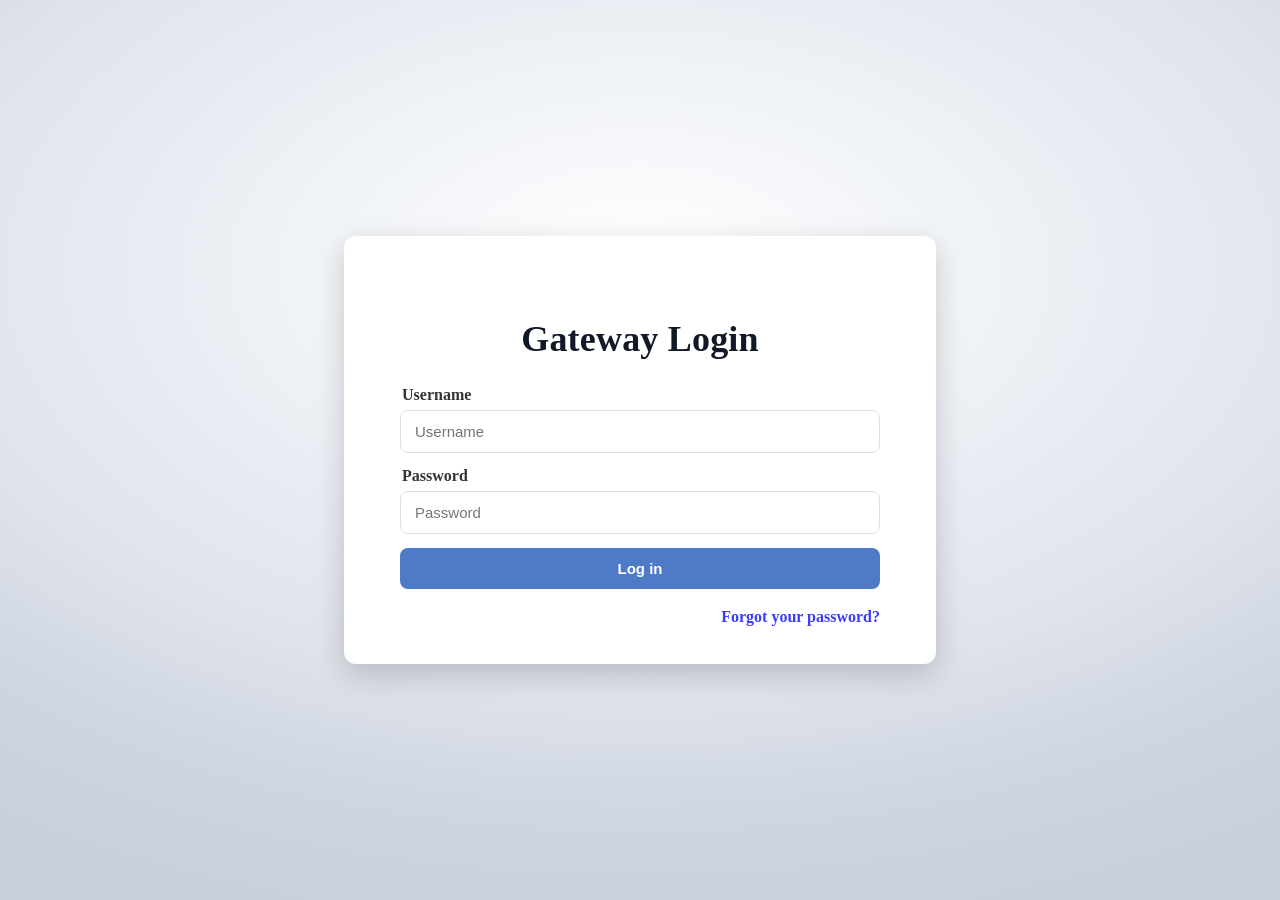
<file: Main Application/static/login.html>
<!DOCTYPE html>
<html lang="en">
  <head>
    <meta charset="UTF-8" />
    <title>Gateway Login</title>
    <meta name="viewport" content="width=device-width, initial-scale=1.0" />
    <style>
      :root {
        --panel-bg: #ffffff;
        --panel-radius: 12px;
        --panel-shadow: 0 10px 30px rgba(0, 0, 0, 0.18);
        --input-border: #dcdfe4;
        --input-bg: #fff;
        --text: #1f2937;
        --muted: #6b7280;
        --primary: #4e7ac7; /* Subtle blue login button */
        --primary-hover: #436da8;
        --accent: #6c63ff; /* secondary action (Forgot) */
        --accent-hover: #5a52ff;
        --danger: #e11d48;
        --focus: #80a7ff66;
      }
      /* Background similar to Grafana login (soft vignette + diagonal blend) */
      html,
      body {
        height: 100%;
      }
      body {
        margin: 0;
        font-family: Frutiger;
        color: var(--text);
        display: flex;
        align-items: center;
        justify-content: center;
        background: radial-gradient(
            1200px 700px at 50% 30%,
            #ffffff 0%,
            #e9edf3 40%,
            #dfe3ea 60%,
            #cfd6e2 78%,
            #c7cedc 100%
          ),
          linear-gradient(135deg, #f5f7fb 0%, #6ec522 40%, #dbe2ee 100%);
        background-attachment: fixed;
      }
      /* Login card */
      .login-box {
        width: min(480px, 92vw);
        background: var(--panel-bg);
        padding: 10px 56px;
        border-radius: var(--panel-radius);
        box-shadow: var(--panel-shadow);
        text-align: center;
      }
      /* Branding/logo slot (use image above form) */
      .brand {
        margin-bottom: -3%;
        overflow: hidden;
      }
      .brand img {
        height: 20vh;
        width: auto;
        object-fit: contain;
        display: block;
        margin: -10px auto auto auto;
      }
      h2 {
        margin: 0 0 26px 0;
        font-size: 36px;
        font-weight: 700;
        color: #111827;
        letter-spacing: 0.2px;
      }
      .field {
        text-align: left;
        margin: 10px 0 14px 0;
      }
      .field label {
        display: block;
        font-size: 16px;
        color: rgba(0, 0, 0, 0.795);
        margin: 0 0 6px 2px;
        font-weight: 900;
      }
      input {
        width: 100%;
        padding: 12px 14px;
        border: 1px solid var(--input-border);
        background: var(--input-bg);
        border-radius: 8px;
        font-size: 15px;
        outline: none;
        transition: border-color 0.15s ease, box-shadow 0.15s ease;
        box-sizing: border-box; /* Crucial for consistent width */
      }
      input:focus {
        border-color: var(--primary);
        box-shadow: 0 0 0 4px var(--focus);
      }
      .actions {
        margin-top: 12px;
      }
      button {
        width: 100%;
        padding: 12px 16px;
        border: 0;
        border-radius: 8px;
        font-size: 15px;
        font-weight: 600;
        cursor: pointer;
        transition: background 0.18s ease, box-shadow 0.18s ease,
          transform 0.02s ease;
        box-sizing: border-box;
      }
      button:active {
        transform: translateY(0.5px);
      }
      .btn-primary {
        background: var(--primary);
        color: #fff;
      }
      .btn-primary:hover {
        background: var(--primary-hover);
      }

      /* New styles for "Forgot Password" link */
      .forgot-link-container {
        text-align: right;
        margin-top: 19px;
      }
      .forgot-link {
        color: rgba(0, 0, 255, 0.767);
        text-decoration: none;
        font-size: 16px;
        transition: color 0.15s ease;
        font-weight:bold;
      }
      .forgot-link:hover {
        color: var(--primary);
        text-decoration: underline;
      }

      .error {
        color: var(--danger);
        margin-top: 10px;
        font-size: 14px;
        min-height: 18px;
      }
      /* Link-like subtle footer (optional) */
      .aux {
        margin-top: 16px;
        font-size: 14px;
        color: var(--muted);
      }
      .aux a {
        color: #2563eb;
        text-decoration: none;
      }
      .aux a:hover {
        text-decoration: underline;
      }
      /* Modals */
      .modal-bg {
        display: none;
        position: fixed;
        inset: 0;
        background: rgba(17, 24, 39, 0.45);
        align-items: center;
        justify-content: center;
        padding: 20px;
        z-index: 50;
        backdrop-filter: blur(4px);
      }
      .modal {
        width: min(420px, 92vw);
        background: #fff;
        padding: 28px 28px 24px;
        border-radius: 12px;
        box-shadow: 0 20px 50px rgba(0, 0, 0, 0.28);
        text-align: center;
        position: relative;
      }
      .modal h3 {
        margin: 0 0 16px 0;
        font-size: 22px;
        color: #111827;
        font-weight: 600;
      }
      .modal .field {
        margin: 8px 0 12px;
      }
      .modal button {
        margin-top: 6px;
      }

      /* New close button styles */
      .modal-close {
        position: absolute;
        top: 10px;
        right: 20px;
        text-align: right;
        background: none;
        border: none;
        font-size: 30px;
        color: var(--muted);
        cursor: pointer;
        padding: 5px;
        width: 25px;
        transition: color 0.15s ease;
      }
      .modal-close:hover {
        color: var(--danger);
      }

      /* Small helper for stacked layout on very narrow viewports */
      @media (max-width: 420px) {
        .login-box {
          padding: 36px 22px;
        }
        h2 {
          font-size: 28px;
        }
      }
    </style>
  </head>
  <body>
  <div class="login-box">

    <h2 style="padding-top: 15%;">Gateway Login</h2>

    <div class="field">
      <label for="username">Username</label>
      <input type="text" id="username" placeholder="Username"/>
    </div>

    <div class="field">
      <label for="password">Password</label>
      <input type="password" id="password" placeholder="Password"/>
    </div>

    <div class="actions">
      <button class="btn-primary" onclick="login()">Log in</button>
    </div>

    <div class="forgot-link-container">
      <a href="#" class="forgot-link" onclick="openForgotPasswordModal()">Forgot your password?</a>
    </div>

    <div class="error" id="error"></div>
  </div>

  <!-- Single modal only — reset directly, no OTP validation step -->
  <div class="modal-bg" id="fp-modal">
    <div class="modal">
      <button class="modal-close" onclick="closeModal('fp-modal')">&times;</button>
      <h3>Reset Password</h3>

      <div class="field">
        <label for="fp-username">Username</label>
        <input type="text" id="fp-username" placeholder="Username"/>
      </div>

      <div class="field">
        <label for="fp-newer-password">New password</label>
        <input type="password" id="fp-newer-password" placeholder="New Password"/>
      </div>

      <div class="field">
        <label for="fp-confirm-password">Confirm password</label>
        <input type="password" id="fp-confirm-password" placeholder="Confirm Password"/>
      </div>

      <button class="btn-primary" onclick="resetPassword()">Reset Password</button>
      <div class="error" id="fp-error"></div>
    </div>
  </div>

<script>
  function closeModal(id){ document.getElementById(id).style.display="none"; }

  async function login() {
    const username = document.getElementById("username").value.trim();
    const password = document.getElementById("password").value.trim();
    const errorBox = document.getElementById("error");

    if (!username || !password) {
      errorBox.textContent = "Username and password required";
      return;
    }

    const res = await fetch("/login", {
      method: "POST",
      headers: { "Content-Type": "application/json" },
      body: JSON.stringify({ username, password })
    });

    if (res.ok) location.href = "/";
    else errorBox.textContent = (await res.json()).error || "Login failed";
  }

  function openForgotPasswordModal(){
    document.getElementById("fp-modal").style.display="flex";
  }

  async function resetPassword(){
    const username = fp-username.value.trim();
    const newPassword = fp-newer-password.value.trim();
    const confirmPassword = fp-confirm-password.value.trim();
    const errorBox = document.getElementById("fp-error");

    if(!username || !newPassword || !confirmPassword){
      errorBox.textContent="All fields required"; return;
    }
    if(newPassword!==confirmPassword){
      errorBox.textContent="Passwords do not match"; return;
    }

    const res = await fetch("/reset-password",{
      method:"POST",
      headers:{ "Content-Type":"application/json" },
      body:JSON.stringify({ username,newPassword })
    });

    const data = await res.json();
    if(res.ok && data.status==="success"){
      alert("Password updated. You may log in.");
      closeModal("fp-modal");
    }else{
      errorBox.textContent=data.error||"Reset failed";
    }
  }
</script>
</body>

</html>
</file>
